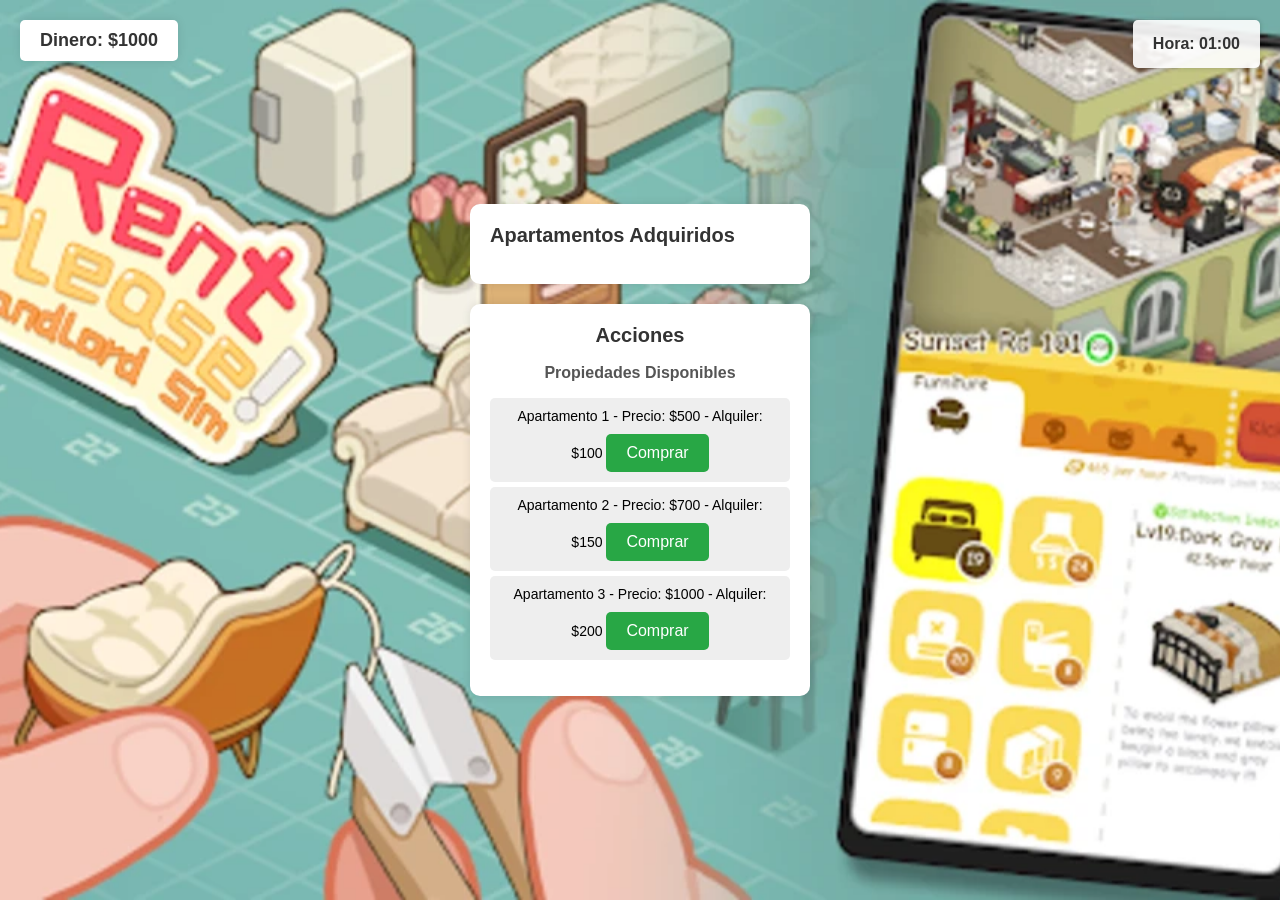
<file: index.html>
<!DOCTYPE html>
<html lang="es">
<head>
    <meta charset="UTF-8">
    <meta name="viewport" content="width=device-width, initial-scale=1.0">
    <title>Rent Please - Simplificado</title>
    <link rel="stylesheet" href="styles.css">
</head>
<body>
    <!-- Sección de Dinero -->
    <div id="money-container">
        <p>Dinero: $<span id="money">1000</span></p>
    </div>

    <!-- Sección de Apartamentos Adquiridos -->
    <div id="acquired-apartments">
        <h2>Apartamentos Adquiridos</h2>
        <ul id="my-properties-list"></ul>
    </div>

    <!-- Sección de Acciones -->
    <div id="actions-container">
        <h2>Acciones</h2>
        <div id="properties">
            <h3>Propiedades Disponibles</h3>
            <ul id="properties-list"></ul>
        </div>
    </div>

    <!-- Seccion Tiempo -->
    <div id="game-time-container">
        <p id="game-time">Hora: 00:00</p>
    </div>

    <!-- Contenedor para notificaciones -->
    <div id="notification-container"></div>

    <script src="script.js"></script>
</body>
</html>
</file>
<file: styles.css>
/* Estilos generales */
body {
    font-family: Arial, sans-serif;
    margin: 0;
    padding: 0;
    height: 100vh;
    background-color: #f4f4f4;
    display: flex;
    flex-direction: column;
    align-items: center;
    justify-content: center;
}

/* Sección de Dinero */
#money-container {
    position: absolute;
    top: 20px;
    left: 20px;
    background-color: #fff;
    padding: 10px 20px;
    border-radius: 5px;
    box-shadow: 0 0 10px rgba(0, 0, 0, 0.1);
}

#money-container p {
    margin: 0;
    font-size: 18px;
    font-weight: bold;
    color: #333;
}

/* Sección de Apartamentos Adquiridos */
#acquired-apartments {
    background-color: #fff;
    padding: 20px;
    border-radius: 10px;
    box-shadow: 0 0 10px rgba(0, 0, 0, 0.1);
    width: 300px;
    margin-bottom: 20px;
}

#acquired-apartments h2 {
    margin-top: 0;
    font-size: 20px;
    color: #333;
}

#my-properties-list {
    list-style-type: none;
    padding: 0;
}

#my-properties-list li {
    background-color: #eee;
    margin: 5px 0;
    padding: 10px;
    border-radius: 5px;
    font-size: 14px;
}

/* Sección de Acciones */
#actions-container {
    background-color: #fff;
    padding: 20px;
    border-radius: 10px;
    box-shadow: 0 0 10px rgba(0, 0, 0, 0.1);
    width: 300px;
    text-align: center;
}

#actions-container h2 {
    margin-top: 0;
    font-size: 20px;
    color: #333;
}

#properties h3 {
    font-size: 16px;
    color: #555;
}

#properties-list {
    list-style-type: none;
    padding: 0;
}

#properties-list li {
    background-color: #eee;
    margin: 5px 0;
    padding: 10px;
    border-radius: 5px;
    font-size: 14px;
}

button {
    padding: 10px 20px;
    background-color: #28a745;
    color: #fff;
    border: none;
    border-radius: 5px;
    cursor: pointer;
    font-size: 16px;
    margin-top: 10px;
}

button:hover {
    background-color: #218838;
}


body {
    font-family: Arial, sans-serif;
    margin: 0;
    padding: 0;
    height: 100vh; 
    background-image: url('landlord2.webp'); 
    background-size: cover; 
    background-position: center; 
    display: flex;
    justify-content: center;
    align-items: center;
}

.container {
    background-color: rgba(255, 255, 255, 0.8); /* Fondo semitransparente para el contenido */
    padding: 20px;
    border-radius: 10px;
    box-shadow: 0 0 10px rgba(0, 0, 0, 0.1);
    text-align: center;
    max-width: 800px;
    width: 100%;
}



#stats {
    position: absolute; 
    top: 20%; 
    left: 50%; 
    transform: translate(-50%, -50%); 
    background-color: rgba(255, 255, 255, 0.9); /* Fondo semitransparente */
    padding: 10px;
    border-radius: 5px;
    box-shadow: 0 0 5px rgba(0, 0, 0, 0.2);
}

#stats {
    top: 20%; /* Ajusta la posición vertical */
    left: 50%; /* Ajusta la posición horizontal */
}

#properties-list, #my-properties-list {
    list-style-type: none;
    padding: 0;
}

#properties-list li, #my-properties-list li {
    background-color: #eee;
    margin: 5px 0;
    padding: 10px;
    border-radius: 5px;
}

button {
    padding: 10px 20px;
    background-color: #28a745;
    color: #fff;
    border: none;
    border-radius: 5px;
    cursor: pointer;
}

button:hover {
    background-color: #218838;
}


.container {
    max-width: 800px;
    margin: 20px auto;
    padding: 20px;
    background-color: #fff;
    box-shadow: 0 0 10px rgba(0, 0, 0, 0.1);
}

h1, h2 {
    color: #333;
}

#stats {
    margin-bottom: 20px;
}

#properties-list, #my-properties-list {
    list-style-type: none;
    padding: 0;
}

#properties-list li, #my-properties-list li {
    background-color: #eee;
    margin: 5px 0;
    padding: 10px;
    border-radius: 5px;
}

button {
    padding: 10px 20px;
    background-color: #28a745;
    color: #fff;
    border: none;
    border-radius: 5px;
    cursor: pointer;
}

#game-time-container {
    position: absolute;
    top: 20px;
    right: 20px;
    background-color: rgba(255, 255, 255, 0.9);
    padding: 10px 20px;
    border-radius: 5px;
    box-shadow: 0 0 5px rgba(0, 0, 0, 0.2);
}

#game-time, #game-days {
    margin: 5px 0;
    font-weight: bold;
    color: #333;
}



/* Animación para subir de nivel */
@keyframes levelUp {
    0% {
        transform: scale(1);
        color: #28a745;
    }
    50% {
        transform: scale(1.2);
        color: #218838;
    }
    100% {
        transform: scale(1);
        color: #28a745;
    }
}

/* Clase para aplicar la animación */
.level-up-animation {
    animation: levelUp 0.5s ease-in-out;
}

/* Estilo para el texto del nivel */
.property-level {
    font-weight: bold;
    color: #28a745;
    display: inline-block; 
}

/* Estilos para las notificaciones */
#notification-container {
    position: fixed;
    top: 20px;
    right: 20px;
    z-index: 1000;
}

.notification {
    background-color: #28a745;
    color: #fff;
    padding: 10px 20px;
    border-radius: 5px;
    margin-bottom: 10px;
    box-shadow: 0 0 10px rgba(0, 0, 0, 0.1);
    animation: slideIn 0.5s ease-in-out;
}

@keyframes slideIn {
    from {
        transform: translateX(100%);
    }
    to {
        transform: translateX(0);
    }
}
</file>
